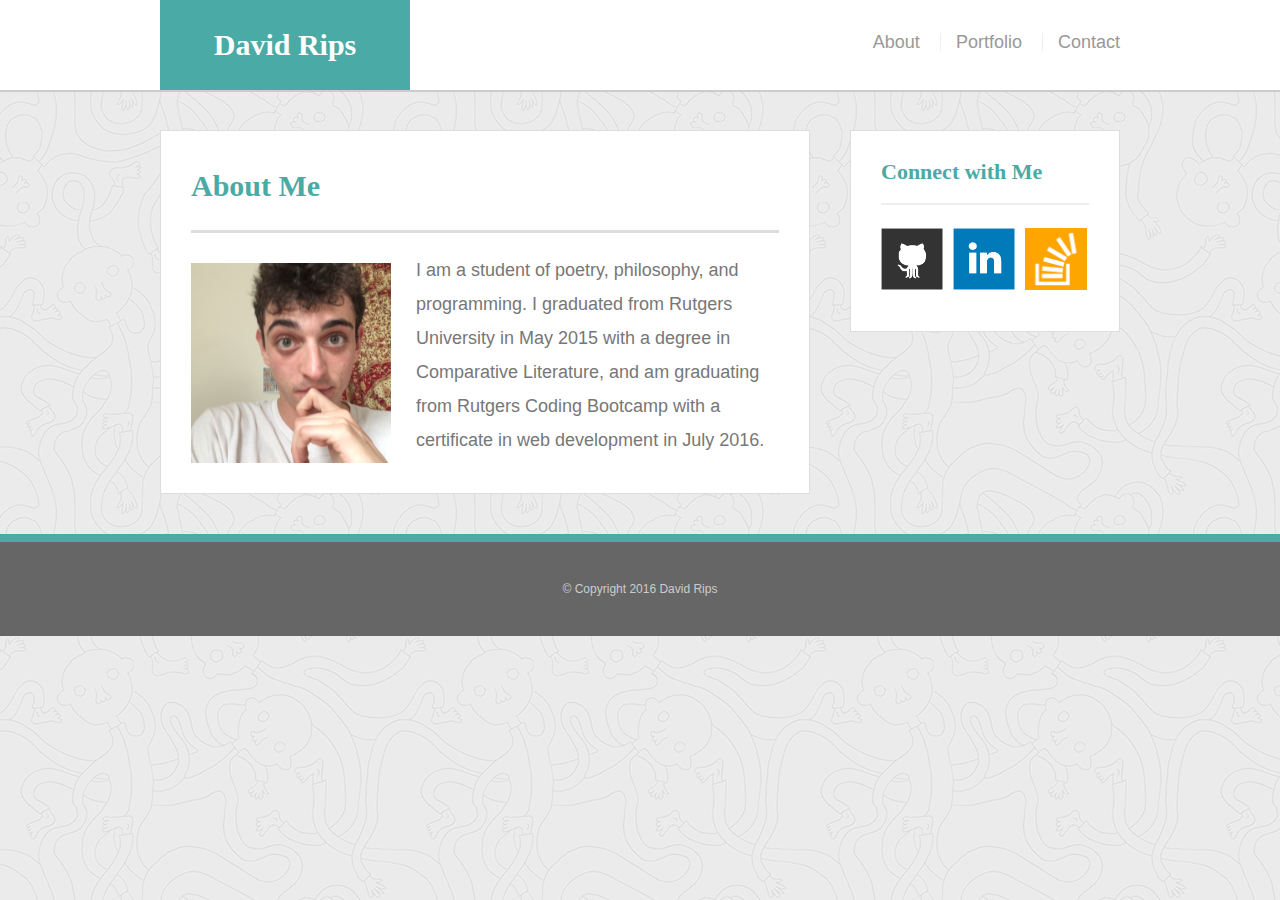
<file: index.html>
<!doctype html>
<html>
<head>
	<meta charset="UTF-8">
	<meta name="viewport" content="width=device-width, initial-scale=1.0">
	<title>About | David Rips</title>
	<link rel="stylesheet" type="text/css" href="assets/css/reset.css">
	<link rel="stylesheet" type="text/css" href="assets/css/style.css">
</head>
<body>

	<header id="masthead">
		<div class="container">
			<a href="index.html" id="logo">David Rips</a>
			<nav>
				<a href="index.html">About</a>
				<a href="portfolio.html">Portfolio</a>
				<a href="contact.html">Contact</a>
			</nav>
		</div>
	</header>

	<div id="main-container" class="container">
		<section class="main-section">
			<h1>About Me</h1>

			<img src="assets/images/me.jpg" class="auth-image" alt="DavidRips">

			<p>I am a student of poetry, philosophy, and programming. I graduated from Rutgers University in May 2015 with a degree in Comparative Literature, and am graduating from Rutgers Coding Bootcamp with a certificate in web development in July 2016.</p>

			
		</section>

		<section class="sidebar">
			<div id="connect">
				<h2>Connect with Me</h2>

				<img src="assets/images/github-128.png" class="social" alt="Github">
				<img src="assets/images/linkedin-128.png" class="social" alt="LinkedIn">
				<img src="assets/images/stackoverflow-128.png" class="social" alt="Stack Overflow">
			</div>
		</section>
	</div>

	<footer>
		<div class="container">
			&copy; Copyright 2016 David Rips
		</div>
	</footer>
</body>
</html>
</file>
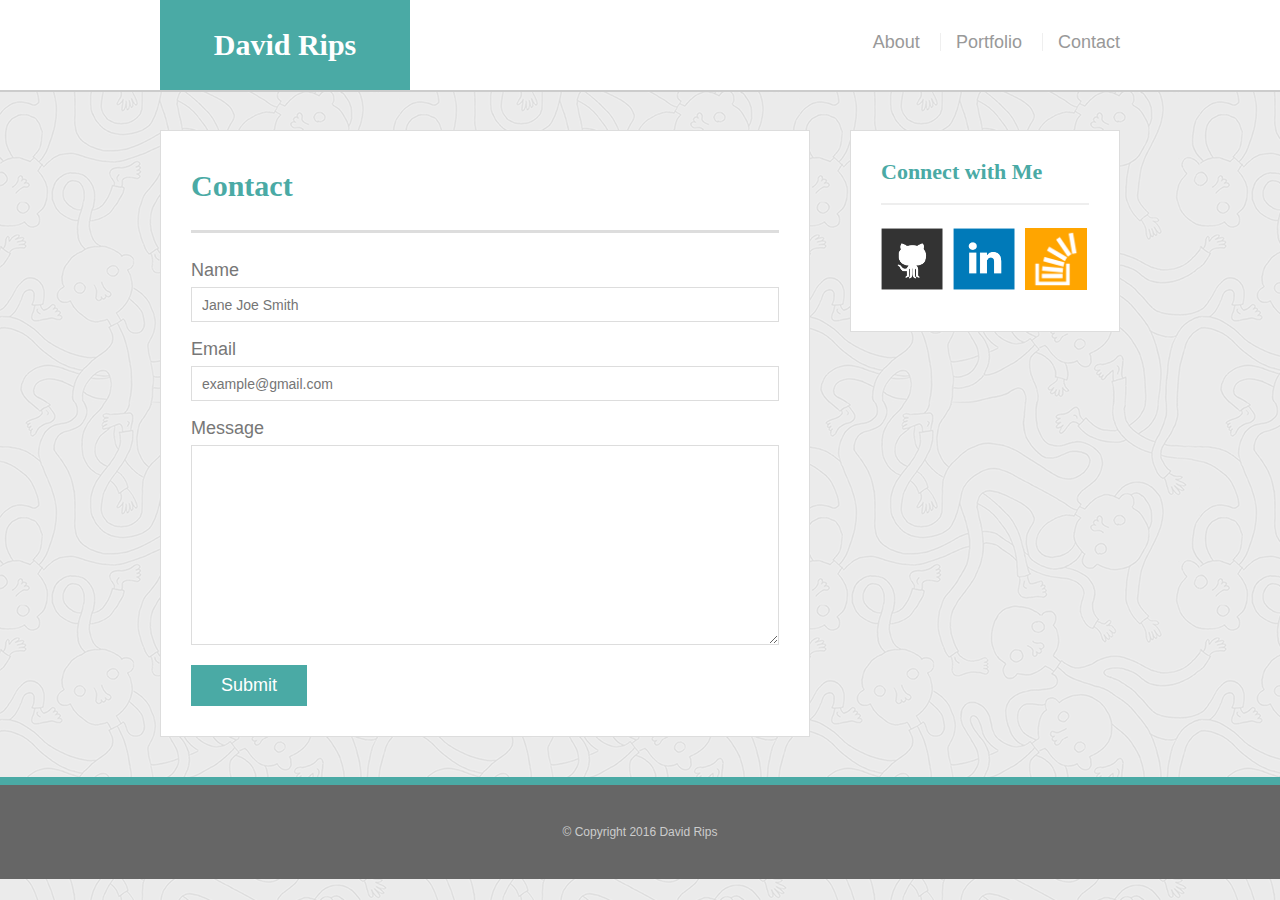
<file: contact.html>
<!doctype html>
<html>
<head>
	<meta charset="UTF-8">
	<title>Contact | David Rips</title>
	<link rel="stylesheet" type="text/css" href="assets/css/reset.css">
	<link rel="stylesheet" type="text/css" href="assets/css/style.css">
</head>
<body>

	<header id="masthead">
		<div class="container">
			<a href="index.html" id="logo">David Rips</a>
			<nav>
				<a href="index.html">About</a>
				<a href="portfolio.html">Portfolio</a>
				<a href="contact.html">Contact</a>
			</nav>
		</div>
	</header>

	<div id="main-container" class="container">
		<section class="main-section">
			<h1>Contact</h1>

			<form id="contact-form">
				<ul>
					<li>
						<label for="name">Name</label>
						<input type="text" id="name" name="name" placeholder="Jane Joe Smith" required="required">
					</li>
					<li>
						<label for="email">Email</label>
						<input type="email" id="email" name="email" placeholder="example@gmail.com" required="required">
					</li>
					<li>
						<label for="message">Message</label>
						<textarea id="message" name="message" required="required"></textarea>
					</li>
				</ul>
				<input type="submit">
			</form>

		</section>

		<section class="sidebar">
			<div id="connect">
				<h2>Connect with Me</h2>

				<img src="assets/images/github-128.png" class="social" alt="Github">
				<img src="assets/images/linkedin-128.png" class="social" alt="LinkedIn">
				<img src="assets/images/stackoverflow-128.png" class="social" alt="Stack Overflow">
			</div>
		</section>
	</div>

	<footer>
		<div class="container">
			&copy; Copyright 2016 David Rips
		</div>
	</footer>
</body>
</html>
</file>
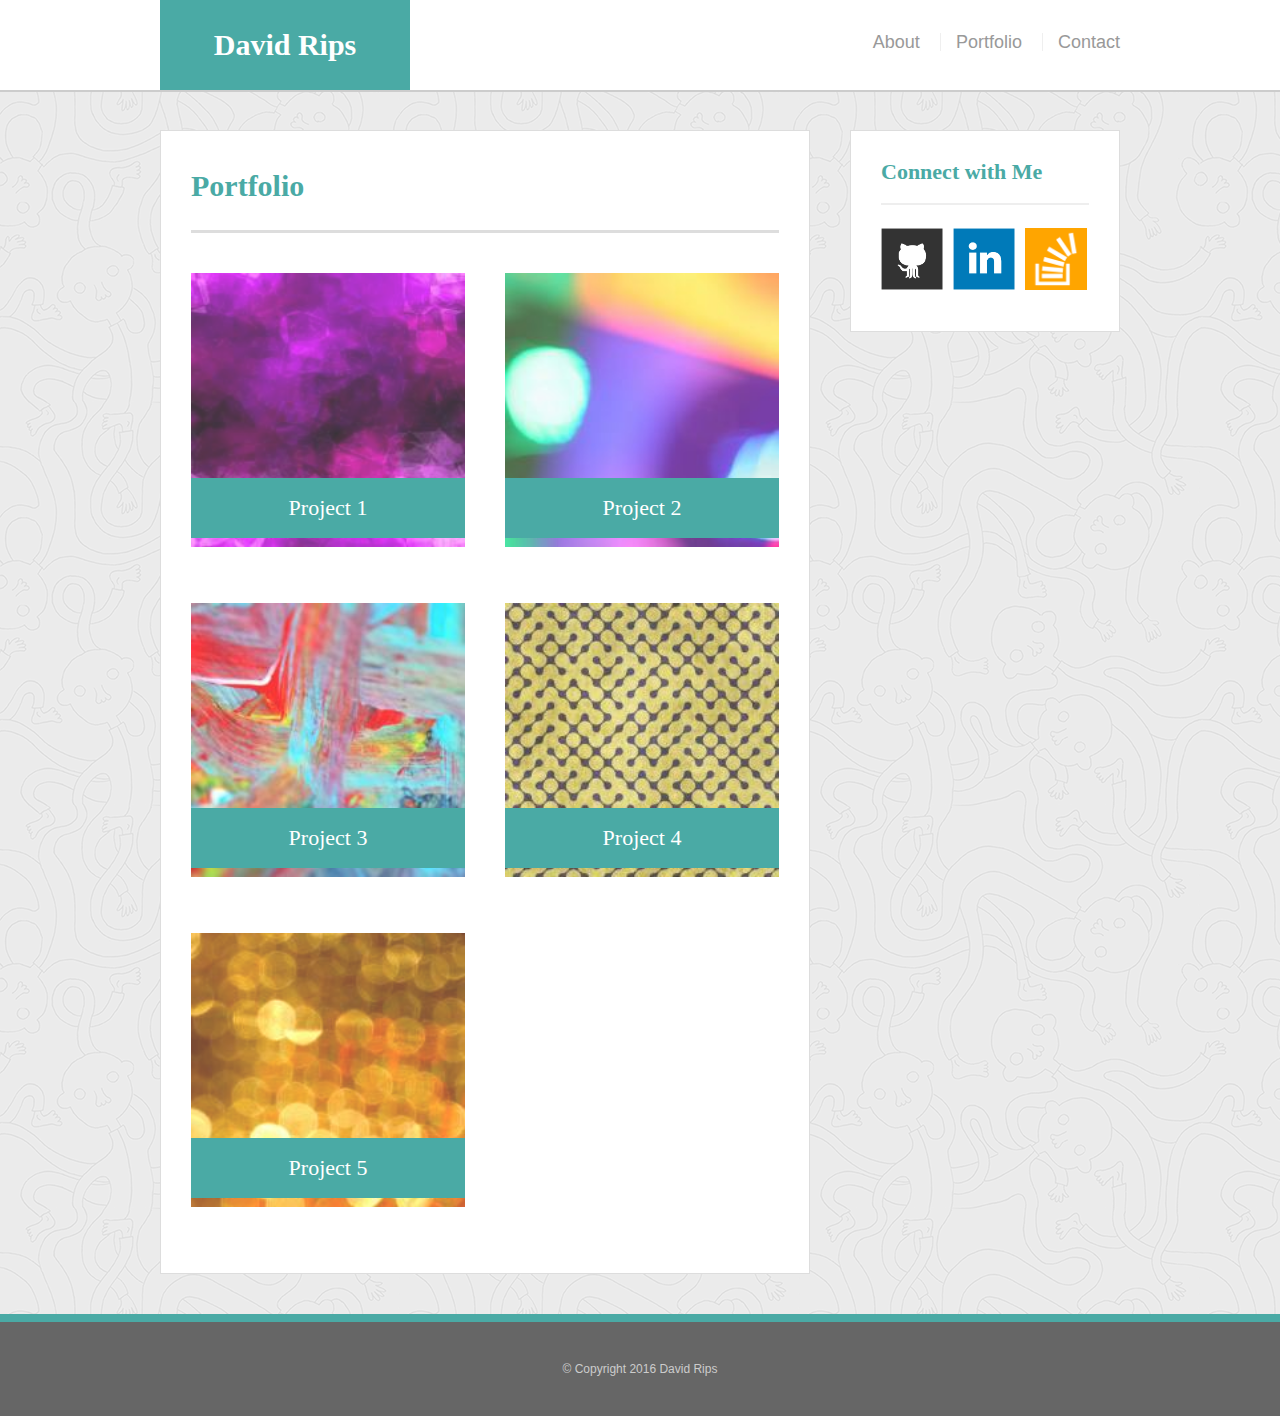
<file: portfolio.html>
<!doctype html>
<html>
<head>
	<meta charset="UTF-8">
	<title>Portfolio | David Rips</title>
	<link rel="stylesheet" type="text/css" href="assets/css/reset.css">
	<link rel="stylesheet" type="text/css" href="assets/css/style.css">
</head>
<body>

	<header id="masthead">
		<div class="container">
			<a href="index.html" id="logo">David Rips</a>
			<nav>
				<a href="index.html">About</a>
				<a href="portfolio.html">Portfolio</a>
				<a href="contact.html">Contact</a>
			</nav>
		</div>
	</header>

	<div id="main-container" class="container">
		<section class="main-section">
			<h1>Portfolio</h1>

			<div class="work">
				<img src="assets/images/port1.jpg" alt="hangman">

				<h3>Project 1</h3>
			</div>
			<div class="work">
				<img src="assets/images/port2.jpg" alt="RPG Game">

				<h3>Project 2</h3>
			</div>
			<div class="work">
				<img src="assets/images/port3.jpg" alt="Trivia Game">

				<h3>Project 3</h3>
			</div>
			<div class="work">
				<img src="assets/images/port4.jpg" alt="Rutgers Info Widget">

				<h3>Project 4</h3>
			</div>
			<div class="work">
				<img src="assets/images/port5.jpg" alt="Rock Paper Scissors">

				<h3>Project 5</h3>
			</div>

		</section>

		<section class="sidebar">
			<div id="connect">
				<h2>Connect with Me</h2>

				<img src="assets/images/github-128.png" class="social" alt="Github">
				<img src="assets/images/linkedin-128.png" class="social" alt="LinkedIn">
				<img src="assets/images/stackoverflow-128.png" class="social" alt="Stack Overflow">
			</div>
		</section>
	</div>

	<footer>
		<div class="container">
			&copy; Copyright 2016 David Rips
		</div>
	</footer>
</body>
</html>
</file>
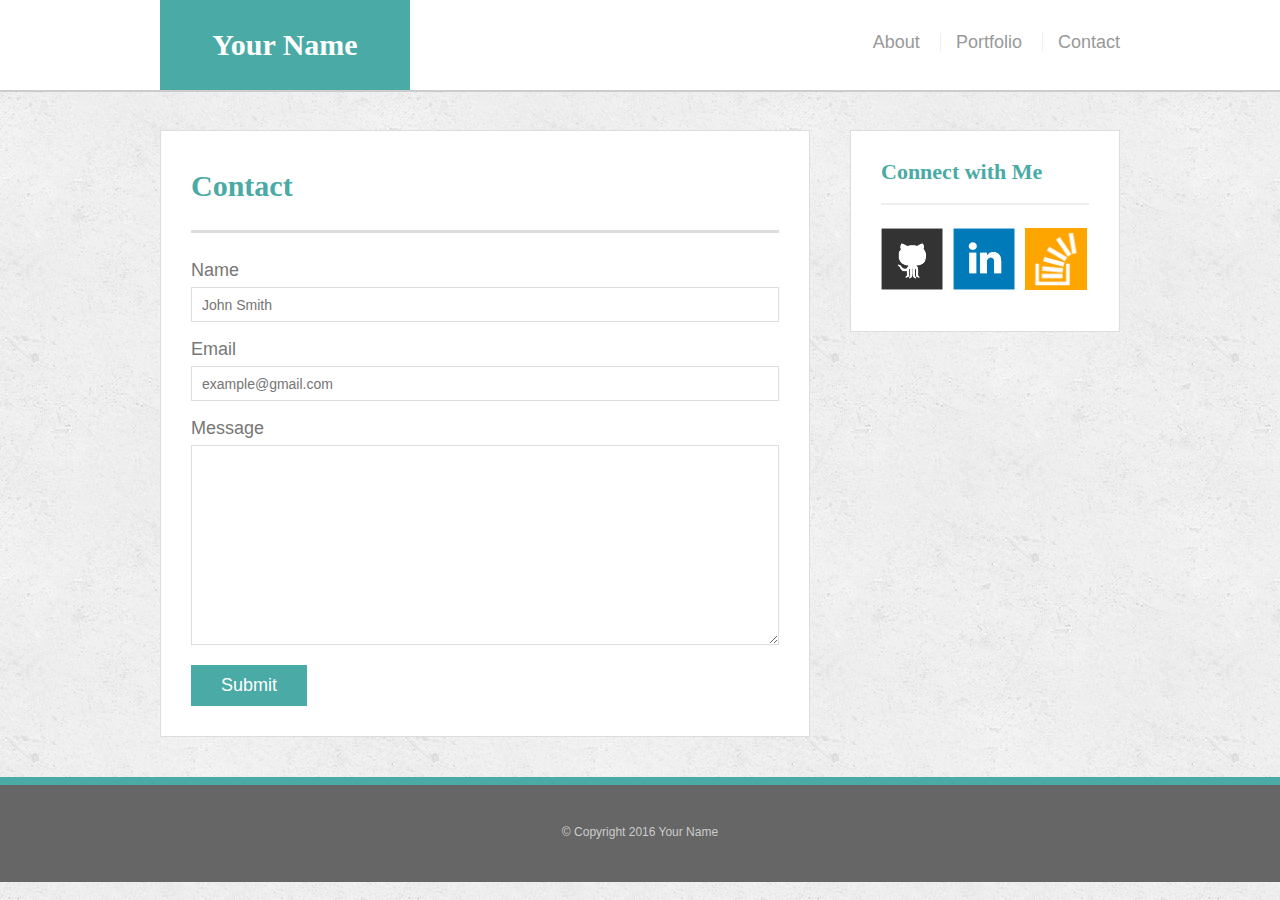
<file: bonus/hover-styles.html>
<!doctype html>
<html>
<head>
	<meta charset="UTF-8">
	<title>Hover Styling</title>
	<link rel="stylesheet" type="text/css" href="assets/css/reset.css">
	<link rel="stylesheet" type="text/css" href="assets/css/style.css">
</head>
<body>

	<header id="masthead">
		<div class="container">
			<a href="#" id="logo">Your Name</a>
			<nav>
				<a href="#">About</a>
				<a href="#">Portfolio</a>
				<a href="#">Contact</a>
			</nav>
		</div>
	</header>

	<div id="main-container" class="container">
		<section class="main-section">
			<h1>Contact</h1>

			<form id="contact-form">
				<ul>
					<li>
						<label for="name">Name</label>
						<input type="text" id="name" name="name" placeholder="John Smith" required="required">
					</li>
					<li>
						<label for="email">Email</label>
						<input type="email" id="email" name="email" placeholder="example@gmail.com" required="required">
					</li>
					<li>
						<label for="message">Message</label>
						<textarea id="message" name="message" required="required"></textarea>
					</li>
				</ul>
				<input type="submit">
			</form>

		</section>

		<section class="sidebar">
			<div id="connect">
				<h2>Connect with Me</h2>

				<img src="assets/images/github-128.png" class="social" alt="Github">
				<img src="assets/images/linkedin-128.png" class="social" alt="LinkedIn">
				<img src="assets/images/stackoverflow-128.png" class="social" alt="Stack Overflow">
			</div>
		</section>
	</div>

	<footer>
		<div class="container">
			&copy; Copyright 2016 Your Name
		</div>
	</footer>
</body>
</html>
</file>
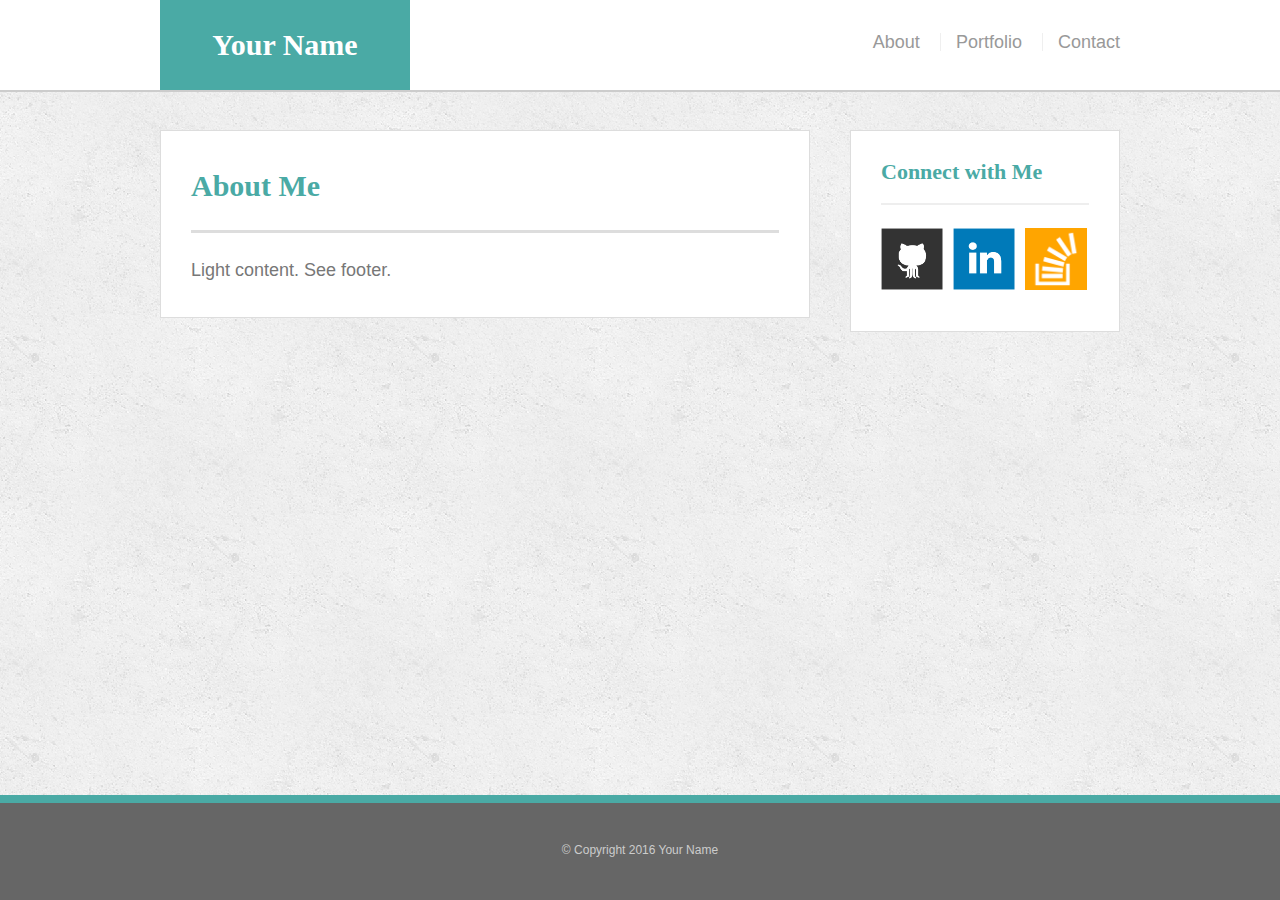
<file: bonus/sticky-footer.html>
<!doctype html>
<html>
<head>
	<meta charset="UTF-8">
	<title>Sticky Footer</title>
	<link rel="stylesheet" type="text/css" href="assets/css/reset.css">
	<link rel="stylesheet" type="text/css" href="assets/css/style.css">
</head>
<body>

	<header id="masthead">
		<div class="container">
			<a href="#" id="logo">Your Name</a>
			<nav>
				<a href="#">About</a>
				<a href="#">Portfolio</a>
				<a href="#">Contact</a>
			</nav>
		</div>
	</header>

	<div class="wrapper">
		<div id="main-container" class="container">
			<section class="main-section">
				<h1>About Me</h1>

				<p>Light content. See footer.</p>

			</section>

			<section class="sidebar">
				<div id="connect">
					<h2>Connect with Me</h2>

					<img src="assets/images/github-128.png" class="social" alt="Github">
					<img src="assets/images/linkedin-128.png" class="social" alt="LinkedIn">
					<img src="assets/images/stackoverflow-128.png" class="social" alt="Stack Overflow">
				</div>
			</section>

			<div class="push"></div>
		</div>
	</div>

	<footer>
		<div class="container">
			&copy; Copyright 2016 Your Name
		</div>
	</footer>
</body>
</html>
</file>
<file: assets/css/style.css>
body {
	background: url("../images/background.png");
	font-size: 18px;
	line-height: 34px;
	font-family: 'Arial', 'Helvetica Neue', Helvetica, sans-serif;
	color: #777;
}

* {
	box-sizing: border-box;
}

/*general*/

.container {
	width: 100%;
	max-width: 960px;
	margin: 0 auto;
	clear: both;
}
h1, 
h2,
h3,
p {
	margin-bottom: 20px;
}
p:last-child {
	margin-bottom: 0;
}
h1, h2, h3 {
	font-family: 'Georgia', Times, Times New Roman, serif;
	font-weight: 700;
	color: #4aaaa5;
}
h1 {
	font-size: 30px;
	line-height: 49px;
	border-bottom: 3px solid #ddd;
	padding-bottom: 20px;
}
h2,
h3 {
	font-size: 22px;
}

/*header*/

#masthead {
	background: #fff;
	margin: 0 0 30px;
	z-index: 99;
	color: #fff;
	overflow: auto;
	border-bottom: 2px solid #ccc;
	position: fixed;
	width: 100%;
}
#logo {
	width: 250px;
	height: 90px;
	background: #4aaaa5;
	float: left;
	font-family: 'Georgia', Times, Times New Roman, serif;
	text-align: center;
	line-height: 90px;
	color: #fff;
	font-weight: 700;
	font-size: 30px;
	text-decoration: none;
}
nav {
	float: right;
	margin-top: 25px;
}
nav a {
	color: #999;
	text-decoration: none;
	margin-left: 15px;
	display: inline-block;
	border-left: 1px solid #efefef;
	padding-left: 15px;
	line-height: 18px;
}
nav a:first-child {
	border-left: 0 none;
}

/*footer*/

footer {
	background: #666;
	color: #fff;
	padding: 30px 0;
	clear: both;
	border-top: 8px solid #4aaaa5;
	color: #ccc;
	font-size: 12px;
	text-align: center;
}

/*sidebar*/

.sidebar {
	background: #fff;
	padding: 30px;
	width: 100%;
	max-width: 270px;
	float: right;
	border: 1px solid #ddd;
	margin-bottom: 20px;
}
h3,
.sidebar h2 {
	border-bottom: 2px solid #eee;
	padding-bottom: 20px;
	margin-bottom: 15px;
	line-height: 22px;
}
.social {
	width: 62px;
	height: 62px;
	margin-top: 8px;
	margin-right: 5px;
}
.social:last-child {
	margin-right: 0;
}

/*main*/

#main-container {
	padding-top: 130px;
}
.main-section {
	background: #fff;
	padding: 30px;
	margin: 0 0 40px 0;
	width: 100%;
	max-width: 650px;
	float: left;
	border: 1px solid #ddd;
}

/*portfolio page*/

.work {
	width: 274px;
	overflow: auto;
	position: relative;
	float: left;
	margin: 20px 0 25px;
}
.work:nth-child(even) {
	margin-right: 40px;
}
.work img {
	width: 100%;
	border: 0 none;
	opacity: .8;
}
.work h3 {
	border-bottom: 0;
	background: #4aaaa5;
	color: #fff;
	text-align: center;
	position: absolute;
	padding: 15px;
	width: 100%;
	bottom: 20px;
	line-height: 30px;
	margin-bottom: 0;
	font-weight: 300;
}
.auth-image {
	width: 200px;
	height: auto;
	margin-top: 10px;
	float: left;
	margin-right: 25px;
}

/*contact page*/

#contact-form ul {
	margin-bottom: 20px;
}
#contact-form li {
	margin-bottom: 10px;
}
label,
input[type=text],
input[type=email],
textarea {
	display: block;
	width: 100%;
}
input[type=text],
input[type=email],
textarea {
	height: 35px;
	border: 1px solid #ddd;
	padding: 0 10px;
	font-size: 14px;
}
textarea {
	height: 200px;
}
input[type=submit] {
	background: #4aaaa5;
	border: 0 none;
	color: #fff;
	font-size: 18px;
	padding: 10px 30px;
	cursor: pointer;

}


/*responsiveness*/

@media screen and (max-width:980px) {

	
}
@media screen and (max-width:768px) {

	.container {
		width: 100%;
		max-width: 768px;
		margin: 0 auto;
		clear: both;
	}
	
	#main-container {
	padding-top: 130px;
	}

	.main-section {
	background: #fff;
	padding: 30px;

	margin-right: auto;
	margin-left: auto;
	margin-bottom: 40px;

	width: 100%;
	float: none;
	
	border: 1px solid #ddd;
	clear: both;
	}

	.sidebar {
	background: #fff;
	padding: 30px;
	width: 100%;
	max-width: 650px;
	border: 1px solid #ddd;
	margin-bottom: 20px;
	margin-right: auto;
	margin-left: auto;
	float:none;
	clear: both;
	}

	#masthead {
	background: #fff;
	margin: 0 0 30px;
	z-index: 99;
	color: #fff;
	overflow: auto;
	border-bottom: 2px solid #ccc;
	position: fixed;
	width: 100%;
	}

	nav {
	float: right;
	margin-top: 25px;
	margin-right: 25px;
	}
}











@media screen and (max-width:640px) {

	header {
		position:static;
	}
	.container {
		width: 100%;
		max-width: 640px;
		margin: 0 auto;
		clear: both;
	}
	
	#main-container {
	padding-top: 130px;
	width: auto;
	}

	.main-section {
	background: #fff;
	padding: 30px;
	margin-right: 30px;
	margin-left: 30px;
	margin-bottom: 20px;
	margin-top: 50px;
	width: inherit;
	float: none;
	border: 1px solid #ddd;
	clear: both;
/* float needs to be left for portfolio page but 
none for the contacts page...*/
	}

	.sidebar {
	background: #fff;
	padding: 30px;
	width: inherit;
	max-width: inherit
	border: 1px solid #ddd;
	margin-bottom: 20px;
	margin-right: 30px;
	margin-left: 30px;
	float:none;
	clear: both;
	}

	#masthead {
	background: #fff;
	margin: 0 0 30px;
	z-index: 99;
	color: #fff;
	overflow: hidden;
	border-bottom: 2px solid #ccc;
	position: fixed;
	width: 100%;
	height:150px;
	}

	#logo {
	width: inherit;
	max-height: 90px;
	background: #4aaaa5;
	font-family: 'Georgia', Times, Times New Roman, serif;
	text-align: center;
	line-height: 90px;
	color: #fff;
	font-weight: 700;
	font-size: 30px;
	text-decoration: none;
	margin-top: 5px;
	}

	nav {
	height: auto;
	width:100%;
	height:60px;
	clear:both;
	float: none;
	margin-right: 25px;
	text-align: justify;
	padding-right: 35px;
	padding-left: 35px;
	margin-top:0;
	padding-top: 10px;

	
	}

	nav:after {
    content: '';
    display: inline-block;
    width: 100%;

	}

	nav a {
	color: #999;
	text-decoration: none;
	margin-left: 35px;
	display: inline-block;
	border-left: 1px solid #efefef;
	padding-left: 35px;
	line-height: 18px;
	vertical-align: middle;
	font-size: 31px;
	font-weight: thin;
	}

	nav a:first-child {
	border-left: 0 none;
	padding-left: 0;
	margin-left: 0
	}

	.auth-image {
	width: 400px;
	height: auto;
	margin-top: 10px;
	float: none;
	display:block;
	margin-left: auto;
	margin-right: auto;
	
	}

	p {
	margin-bottom: 20px;
	}

	p:last-child {
	margin-bottom: 0;
	max-width: 400px;
	}	


	.work {
	width: inherit;
	overflow: auto;
	position: relative;
	float: none;
	margin: 20px 0 25px;
	}

	.work:nth-child(even) {
	margin-right: auto;
}


}
</file>
<file: bonus/assets/css/style.css>
body {
	background: url("../images/concrete_seamless.png");
	font-size: 18px;
	line-height: 34px;
	font-family: 'Arial', 'Helvetica Neue', Helvetica, sans-serif;
	color: #777;
}

* {
	box-sizing: border-box;
}

/*sticky footer stuff*/
/*http://ryanfait.com/html5-sticky-footer/*/

* {
	margin: 0;
}

html, body {
	height: 100%;
}

.wrapper {
	min-height: 100%;
	height: auto !important; 
	height: 100%;
	margin: 0 auto -105px; 
}
footer, .push {
	height: 105px; 
}
/*end sticky footer stuff*/

/*start hover stuff*/
#logo:hover,
input[type=submit]:hover {
	background: #5E7F7E;
}
nav a:hover {
	color: #5E7F7E;
}
.social:hover {
	opacity: .8;
	cursor: pointer;
}

/*general*/

.container {
	width: 100%;
	max-width: 960px;
	margin: 0 auto;
	clear: both;
}
h1, 
h2,
h3,
p {
	margin-bottom: 20px;
}
p:last-child {
	margin-bottom: 0;
}
h1, h2, h3 {
	font-family: 'Georgia', Times, Times New Roman, serif;
	font-weight: 700;
	color: #4aaaa5;
}
h1 {
	font-size: 30px;
	line-height: 49px;
	border-bottom: 3px solid #ddd;
	padding-bottom: 20px;
}
h2,
h3 {
	font-size: 22px;
}

/*header*/

#masthead {
	background: #fff;
	margin: 0 0 30px;
	z-index: 99;
	color: #fff;
	overflow: auto;
	border-bottom: 2px solid #ccc;
	position: fixed;
	width: 100%;
}
#logo {
	width: 250px;
	height: 90px;
	background: #4aaaa5;
	float: left;
	font-family: 'Georgia', Times, Times New Roman, serif;
	text-align: center;
	line-height: 90px;
	color: #fff;
	font-weight: 700;
	font-size: 30px;
	text-decoration: none;
}
nav {
	float: right;
	margin-top: 25px;
}
nav a {
	color: #999;
	text-decoration: none;
	margin-left: 15px;
	display: inline-block;
	border-left: 1px solid #efefef;
	padding-left: 15px;
	line-height: 18px;
}
nav a:first-child {
	border-left: 0 none;
}

/*footer*/

footer {
	background: #666;
	color: #fff;
	padding: 30px 0;
	clear: both;
	border-top: 8px solid #4aaaa5;
	color: #ccc;
	font-size: 12px;
	text-align: center;
}

/*sidebar*/

.sidebar {
	background: #fff;
	padding: 30px;
	width: 100%;
	max-width: 270px;
	float: right;
	border: 1px solid #ddd;
	margin-bottom: 20px;
}
h3,
.sidebar h2 {
	border-bottom: 2px solid #eee;
	padding-bottom: 20px;
	margin-bottom: 15px;
	line-height: 22px;
}
.social {
	width: 62px;
	height: 62px;
	margin-top: 8px;
	margin-right: 5px;
}
.social:last-child {
	margin-right: 0;
}

/*main*/

#main-container {
	padding-top: 130px;
}
.main-section {
	background: #fff;
	padding: 30px;
	margin: 0 0 40px 0;
	width: 100%;
	max-width: 650px;
	float: left;
	border: 1px solid #ddd;
}

/*contact page*/

#contact-form ul {
	margin-bottom: 20px;
}
#contact-form li {
	margin-bottom: 10px;
}
label,
input[type=text],
input[type=email],
textarea {
	display: block;
	width: 100%;
}
input[type=text],
input[type=email],
textarea {
	height: 35px;
	border: 1px solid #ddd;
	padding: 0 10px;
	font-size: 14px;
}
textarea {
	height: 200px;
}
input[type=submit] {
	background: #4aaaa5;
	border: 0 none;
	color: #fff;
	font-size: 18px;
	padding: 10px 30px;
	cursor: pointer;
}
</file>
